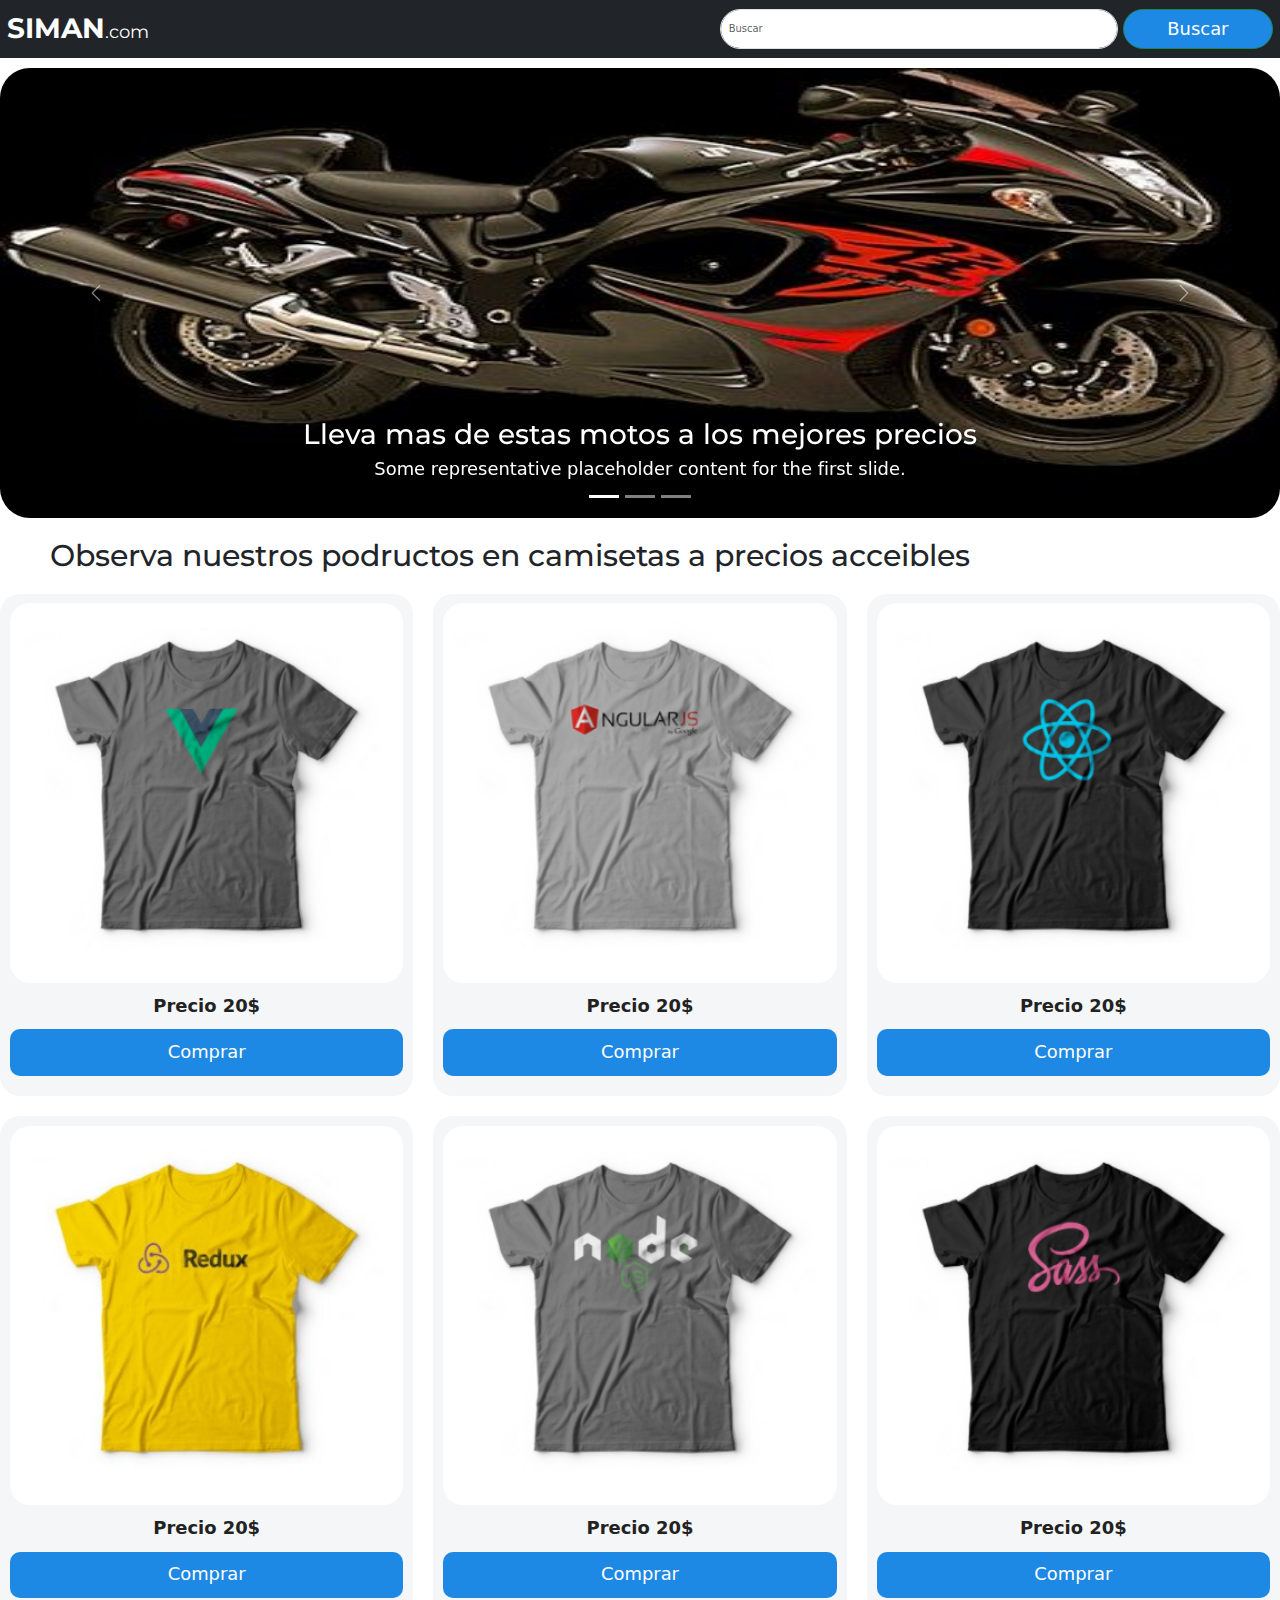
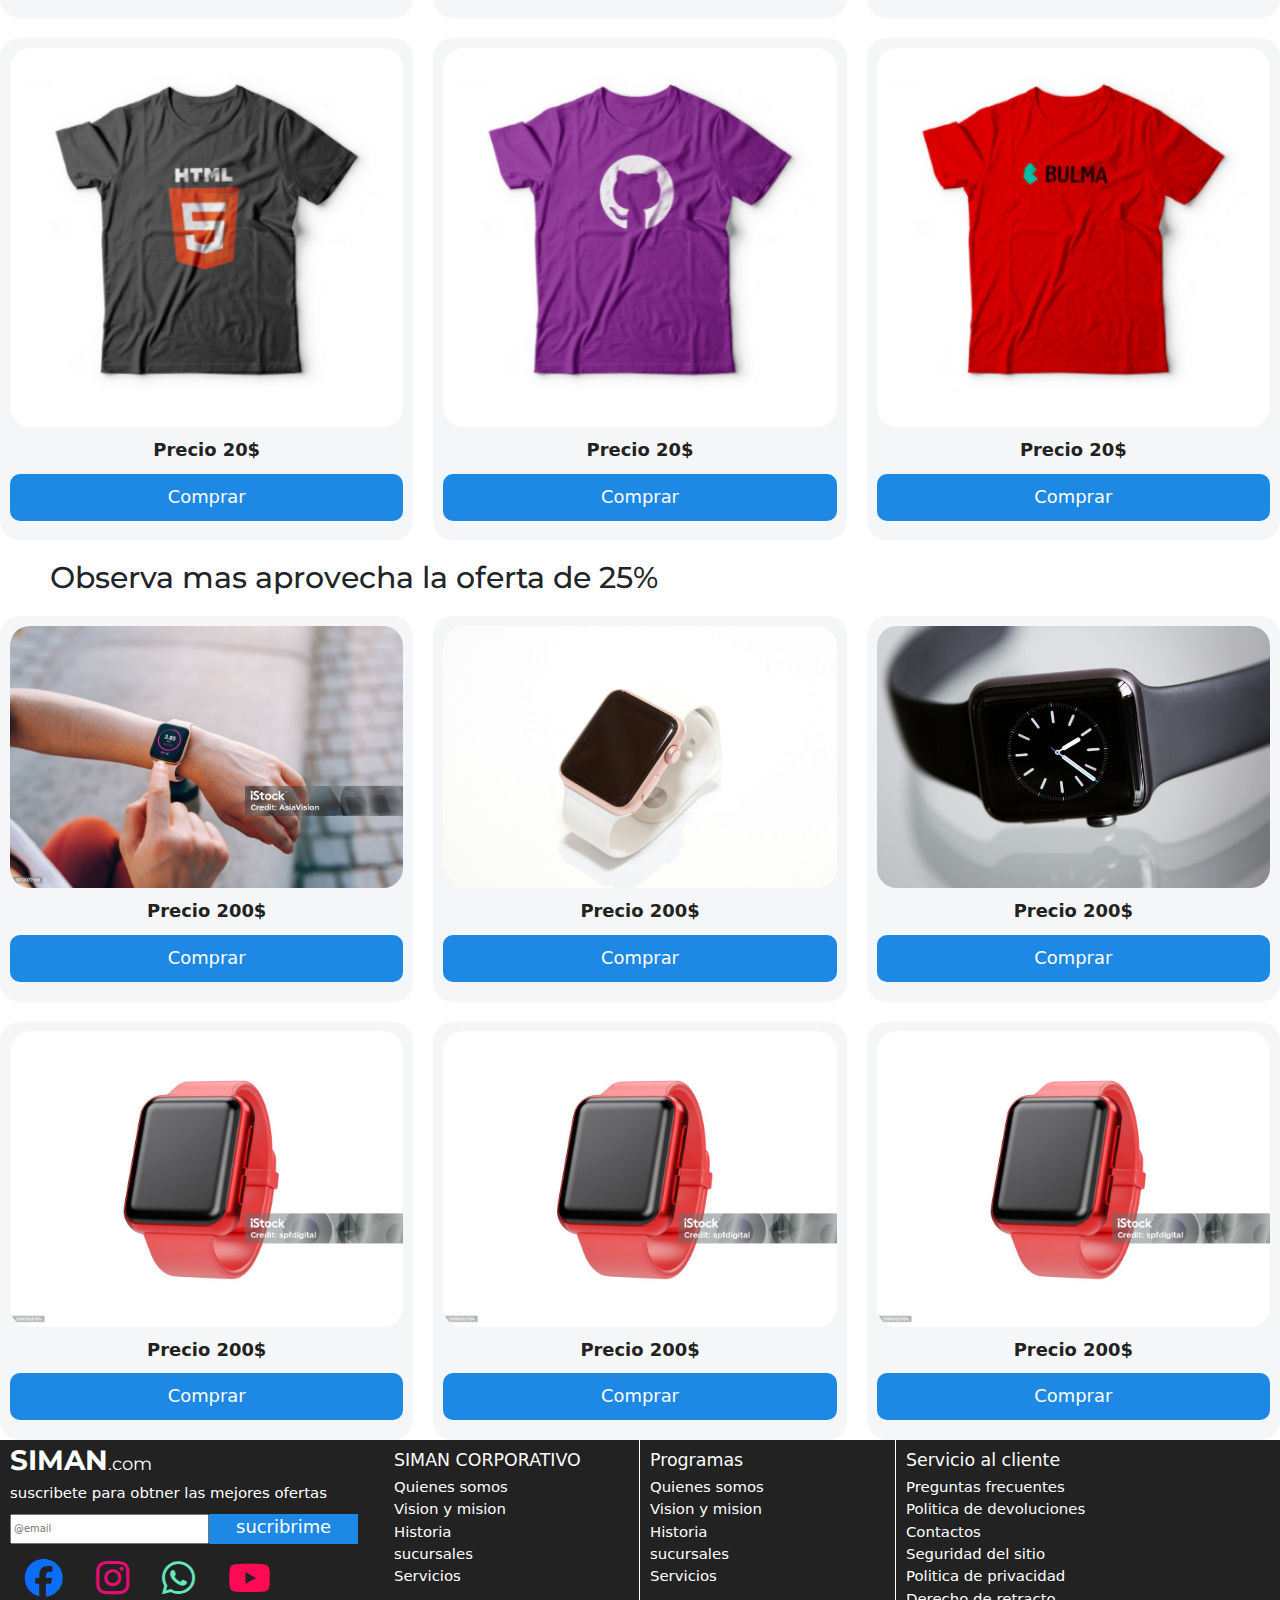
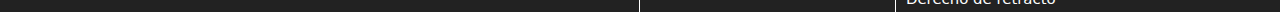
<file: index.html>
<!DOCTYPE html>
<html lang="es">
<head>
    <meta charset="UTF-8">
    <meta name="viewport" content="width=device-width, initial-scale=1.0">
    <link rel="stylesheet" href="asets/css/menu.css">
    <link rel="stylesheet" href="asets/css/nomalizacion.css">
    <link rel="stylesheet" href="asets/css/menu.css">
    <!--Aqui mando a llamar a la libreria de boostrap-->
    <link href="https://cdn.jsdelivr.net/npm/bootstrap@5.3.3/dist/css/bootstrap.min.css" rel="stylesheet" integrity="sha384-QWTKZyjpPEjISv5WaRU9OFeRpok6YctnYmDr5pNlyT2bRjXh0JMhjY6hW+ALEwIH" crossorigin="anonymous">
    <link rel="preconnect" href="https://fonts.googleapis.com">
    <!--Algunas fuentes de letras que usare a lo largo del proyecto-->
<link rel="preconnect" href="https://fonts.gstatic.com" crossorigin>
<link href="https://fonts.googleapis.com/css2?family=Montserrat:ital,wght@0,100..900;1,100..900&display=swap" rel="stylesheet">
<link rel="stylesheet" href="https://cdnjs.cloudflare.com/ajax/libs/font-awesome/6.5.0/css/all.min.css">


    <title>Tienda Online de almacenamiento SIMAN</title>
</head>
<body>
    <nav class="navbar navbar-dark bg-dark">
        <div class="container-fluid">
        <a class="navbar-brand" href="index.html"><span class="siman__bold">SIMAN</span><span class="span__com">.com</span></a>
        <form class="d-flex">
            <input class="form-control me-2" type="search" placeholder="Buscar" aria-label="Search">
            <button class="btn btn-outline-success" type="submit">Buscar</button>
    </form>
        </div>
    </nav>
    <div class="contenedor">
        <main class="conteiner--principal">
            <article class="aricle--1">
              <div id="carouselExampleCaptions" class="carousel slide" data-bs-ride="carousel">
                <div class="carousel-indicators">
                  <button type="button" data-bs-target="#carouselExampleCaptions" data-bs-slide-to="0" class="active" aria-current="true" aria-label="Slide 1"></button>
                  <button type="button" data-bs-target="#carouselExampleCaptions" data-bs-slide-to="1" aria-label="Slide 2"></button>
                  <button type="button" data-bs-target="#carouselExampleCaptions" data-bs-slide-to="2" aria-label="Slide 3"></button>
                </div>
                <div class="carousel-inner">
                  <div class="carousel-item active">
                    <img  src="asets/img/descarga (1).jpg" class="d-block w-100 img__modificador" height="450px" alt="imagen de una moto">
                    <div class="carousel-caption d-none d-md-block">
                      <h5 class="titulo__h5">Lleva mas de estas motos a los mejores precios</h5>
                      <p class="parrafo__h5">Some representative placeholder content for the first slide.</p>
                    </div>
                  </div>
                  <div class="carousel-item">
                    <img src="asets/img/img2.jpg" class="d-block w-100 img__modificador" height="450px" alt="...">
                    <div class="carousel-caption d-none d-md-block">
                      <h5 class="titulo__h5">Llava las mejores ofertas en telefonos y mas</h5>
                      <p class="parrafo__h5">Some representative placeholder content for the second slide.</p>
                    </div>
                  </div>
                  <div class="carousel-item">
                    <img src="asets/img/img3.jpg" class="d-block w-100 img__modificador" height="450px" alt="...">
                    <div class="carousel-caption d-none d-md-block">
                      <h5 class="titulo__h5">Lleva las mejores ofertas en telefonos</h5>
                      <p class="parrafo__h5">Some representative placeholder content for the third slide.</p>
                    </div>
                  </div>
                </div>
                <button class="carousel-control-prev" type="button" data-bs-target="#carouselExampleCaptions" data-bs-slide="prev">
                  <span class="carousel-control-prev-icon" aria-hidden="true"></span>
                  <span class="visually-hidden">Previous</span>
                </button>
                <button class="carousel-control-next" type="button" data-bs-target="#carouselExampleCaptions" data-bs-slide="next">
                  <span class="carousel-control-next-icon" aria-hidden="true"></span>
                  <span class="visually-hidden">Next</span>
                </button>
              </div>

            </article>
            <h1 class="titulo__h1">Observa nuestros podructos en camisetas a precios acceibles</h1>

            <article>
              <div class="grid">
                <div class="productos">
                  <a href="compra1.html">
                    <img class="imagen__producto" src="asets/img/1.jpg" alt="imagen de camisa">
                    <div class="informacion__producto">
                      <p class="precio_producto">Precio 20$</p>
                      <div class="button--a">
                        <a href="compra1.html" class="button__a boton">Comprar</a>
                      </div>
                    </div>
                  </a>
                </div>
                  <div class="productos">
                    <a href="compra2.html">
                      <img class="imagen__producto" src="asets/img/2.jpg" alt="imagen de camisa">
                      <div class="informacion__producto">
                        <p class="precio_producto">Precio 20$</p>
                        <div class="button--a">
                          <a href="compra2.html" class="button__a boton">Comprar</a>
                        </div>
                      </div>
                    </a>
                  </div>
                    <div class="productos">
                      <a href="#">
                        <img class="imagen__producto" src="asets/img/3.jpg" alt="imagen de camisa">
                        <div class="informacion__producto">
                          <p class="precio_producto">Precio 20$</p>
                          <div class="button--a">
                            <a href="#" class="button__a boton">Comprar</a>
                          </div>
                        </div>
                      </a>
                    </div>
                      <div class="productos">
                        <a href="#">
                          <img class="imagen__producto" src="asets/img/4.jpg" alt="imagen de camisa">
                          <div class="informacion__producto">
                            <p class="precio_producto">Precio 20$</p>
                            <div class="button--a">
                              <a href="#" class="button__a boton">Comprar</a>
                            </div>
                          </div>
                        </a>
                      </div>
                        <div class="productos">
                          <a href="#">
                            <img class="imagen__producto"  src="asets/img/5.jpg" alt="imagen de camisa">
                            <div class="informacion__producto">
                              <p class="precio_producto">Precio 20$</p>
                              <div class="button--a">
                                <a href="#" class="button__a boton">Comprar</a>
                              </div>
                            </div>
                          </a>
                        </div>
                          <div class="productos">
                            <a href="#">
                              <img class="imagen__producto" src="asets/img/6.jpg" alt="imagen de camisa">
                              <div class="informacion__producto">
                                <p class="precio_producto">Precio 20$</p>
                                <div class="button--a">
                                  <a href="#" class="button__a boton">Comprar</a>
                                </div>
                              </div>
                            </a>
                          </div>
                            <div class="productos">
                              <a href="#">
                                <img class="imagen__producto" src="asets/img/7.jpg" alt="imagen de camisa">
                                <div class="informacion__producto">
                                  <p class="precio_producto">Precio 20$</p>
                                  <div class="button--a">
                                    <a href="#" class="button__a boton">Comprar</a>
                                  </div>
                                </div>
                              </a>
                            </div>
                            <div class="productos">
                              <a href="#">
                                <img class="imagen__producto" src="asets/img/8.jpg" alt="imagen de camisa">
                                <div class="informacion__producto">
                                  <p class="precio_producto">Precio 20$</p>
                                  <div class="button--a">
                                    <a href="#" class="button__a boton">Comprar</a>
                                  </div>
                                </div>
                              </a>
                            </div>
                            <div class="productos">
                              <a href="#">
                                <img class="imagen__producto" src="asets/img/9.jpg" alt="imagen de camisa">
                                <div class="informacion__producto">
                                  <p class="precio_producto">Precio 20$</p>
                                  <div class="button--a">
                                    <a href="#" class="button__a boton">Comprar</a>
                                  </div>
                            
                                </div>
                              </a>
                            </div>
            </article>
            <h2 class="titulo__h1">Observa mas aprovecha la oferta de 25%</h2>
            <article>
        <div class="grid">
              <div class="productos">
                <a href="#">
                  <img class="imagen__producto" src="asets/img/reloh3.jpg" alt="imagen de camisa">
                  <div class="informacion__producto">
                    <p class="precio_producto">Precio 200$</p>
                    <div class="button--a">
                      <a href="#" class="button__a boton">Comprar</a>
                    </div>
                  </div>
                </a>
              </div>
                <div class="productos">
                  <a href="#">
                    <img class="imagen__producto" src="asets/img/pexels-alexandr-borecky-128389-393047.jpg" alt="imagen reloj">
                    <div class="informacion__producto">
                      <p class="precio_producto">Precio 200$</p>
                      <div class="button--a">
                        <a href="#" class="button__a boton">Comprar</a>
                      </div>
                    </div>
                  </a>
                </div>
                  <div class="productos">
                    <a href="#">
                      <img class="imagen__producto" src="asets/img/pexels-tdcat-437037.jpg" alt="imagen reloj">
                      <div class="informacion__producto">
                        <p class="precio_producto">Precio 200$</p>
                        <div class="button--a">
                          <a href="#" class="button__a boton">Comprar</a>
                        </div>
                      </div>
                    </a>
                  </div>
                  <div class="productos">
                    <a href="#">
                      <img class="imagen__producto" src="asets/img/reloj2.jpg" alt="imagen reloj">
                      <div class="informacion__producto">
                        <p class="precio_producto">Precio 200$</p>
                        <div class="button--a">
                          <a href="#" class="button__a boton">Comprar</a>
                        </div>
                      </div>
                    </a>
              </div>
              <div class="productos">
                      <a href="#">
                        <img class="imagen__producto" src="asets/img/reloj2.jpg" alt="imagen de camisa">
                        <div class="informacion__producto">
                          <p class="precio_producto">Precio 200$</p>
                          <div class="button--a">
                            <a href="#" class="button__a boton">Comprar</a>
                          </div>
                        </div>
                      </a>
              </div>
              <div class="productos">
                <a href="#">
                  <img class="imagen__producto" src="asets/img/reloj2.jpg" alt="imagen de camisa">
                  <div class="informacion__producto">
                    <p class="precio_producto">Precio 200$</p>
                    <div class="button--a">
                      <a href="#" class="button__a boton">Comprar</a>
                    </div>
                  </div>
                </a>
        </div>
            </article>
        </main>
    </div>
    <footer class="footer footer--grid">
      <div class="grid-3">
        <div class="primera-columna">
          <a class="navbar-brand" href="index.html"><span class="siman__bold">SIMAN</span><span class="span__com">.com</span></a>
          <p class="parrafos">suscribete para obtner las mejores ofertas</p>
          <form class="d-flex">
            <input type="email" placeholder="@email" class="input__email">
          <a href="#" class="button__2">sucribrime</a>
          </form>
            <div class="iconos_flex">
              <a href="https://www.facebook.com/simanelsalvador/?locale=es_LA">
                <i class="fa-brands fa-facebook iconos"></i>
              </a>
              <a href="https://www.instagram.com/almacenessiman/?hl=es">
                <i class="fa-brands fa-instagram iconos" style="color: #ea0b77;"></i>
              </a>
              <a href="#">
                <i class="fa-brands fa-whatsapp iconos" style="color: #63E6BE;"></i>
              </a>
              <a href="https://www.youtube.com/channel/UCOj5AN2ewSEePpqBihZoRHg">
                <i class="fa-brands fa-youtube iconos" style="color: #ff0a54;"></i>
              </a>
            </div>
            </div>
        </div>
      </div>
      <div class="segunda-columna">
        <h3 class="h3_siman">SIMAN CORPORATIVO</h3>
        <div>
          <a class="footer--a" href="#">Quienes somos</a>
        </div>
        <div>
          <a class="footer--a" href="#">Vision y mision</a>
        </div>
        <div>
          <a class="footer--a" href="#">Historia</a>
        </div>
        <div>
          <a class="footer--a" href="#">sucursales</a>
        </div>
        <div>
          <a class="footer--a" href="#">Servicios</a>
        </div>
        
      </div>
      <div class="tercera-columna">
        <h3 class="h3_siman h3__modificador">Programas</h3>
        <div>
          <a class="footer--a" href="#">Quienes somos</a>
        </div>
        <div>
          <a class="footer--a" href="#">Vision y mision</a>
        </div>
        <div>
          <a class="footer--a" href="#">Historia</a>
        </div>
        <div>
          <a class="footer--a" href="#">sucursales</a>
        </div>
        <div>
          <a class="footer--a" href="#">Servicios</a>
        </div>
        
      </div>
      <div class="cuarta-columna">
        <h3 class="h3_siman h3__modificador">Servicio al cliente</h3>
        <div>
          <a class="footer--a" href="#">Preguntas frecuentes</a>
        </div>
        <div>
          <a class="footer--a" href="#">Politica de devoluciones</a>
        </div>
        <div>
          <a class="footer--a" href="#">Contactos</a>
        </div>
        <div>
          <a class="footer--a" href="#">Seguridad del sitio</a>
        </div>
        <div>
          <a class="footer--a" href="#">Politica de privacidad</a>
        </div>
        <div>
          <a class="footer--a" href="#">Derecho de retracto</a>
        </div>
      </div>

    </footer>
    <script src="https://cdn.jsdelivr.net/npm/bootstrap@5.3.3/dist/js/bootstrap.bundle.min.js" integrity="sha384-YvpcrYf0tY3lHB60NNkmXc5s9fDVZLESaAA55NDzOxhy9GkcIdslK1eN7N6jIeHz" crossorigin="anonymous"></script>
</body>
</html>
</file>
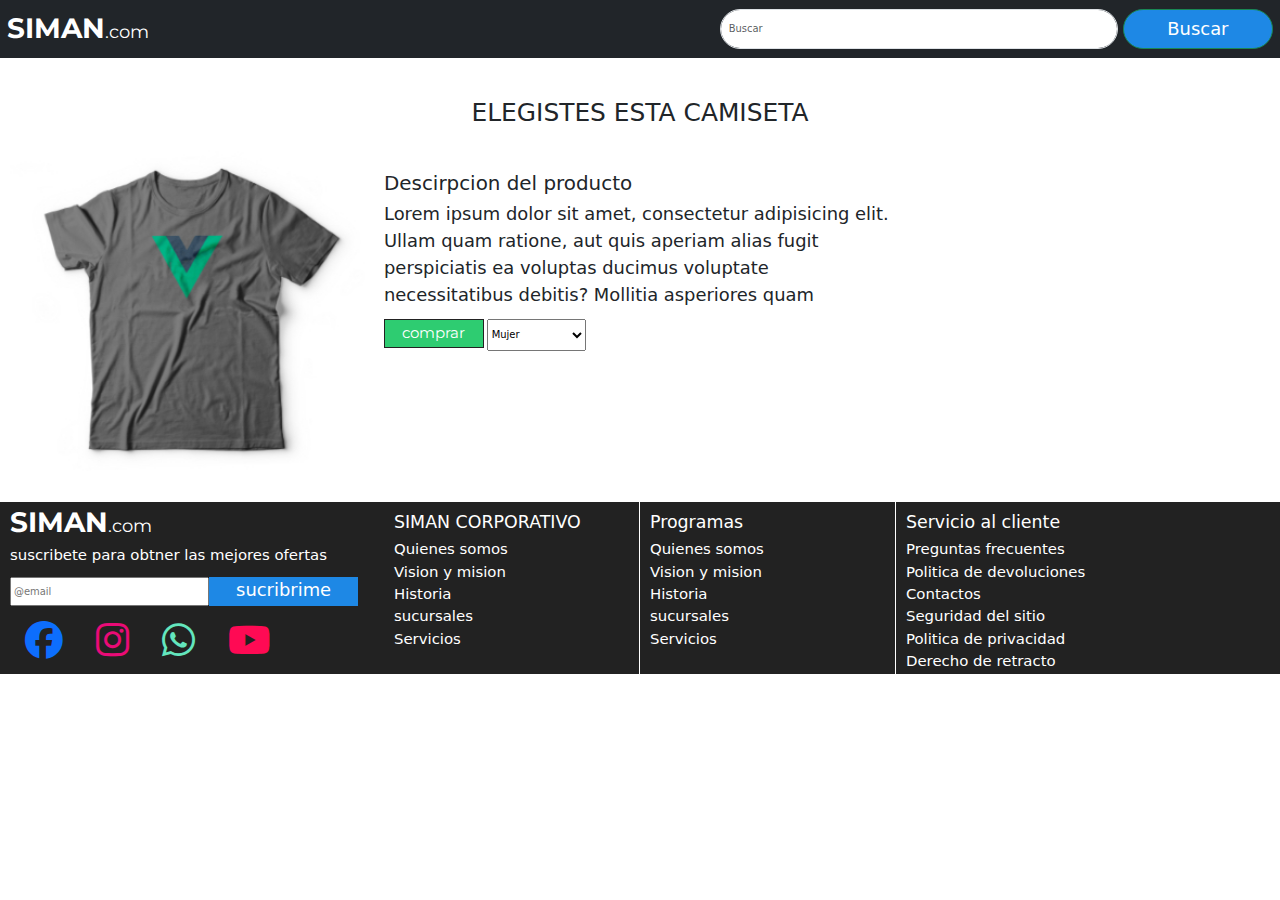
<file: compra1.html>
<!DOCTYPE html>
<html lang="es">
<head>
    <meta charset="UTF-8">
    <meta name="viewport" content="width=device-width, initial-scale=1.0">
    <link rel="stylesheet" href="asets/css/menu.css">
    <link rel="stylesheet" href="asets/css/nomalizacion.css">
    <link rel="stylesheet" href="asets/css/menu.css">
    <!--Aqui mando a llamar a la libreria de boostrap-->
    <link href="https://cdn.jsdelivr.net/npm/bootstrap@5.3.3/dist/css/bootstrap.min.css" rel="stylesheet" integrity="sha384-QWTKZyjpPEjISv5WaRU9OFeRpok6YctnYmDr5pNlyT2bRjXh0JMhjY6hW+ALEwIH" crossorigin="anonymous">
    <link rel="preconnect" href="https://fonts.googleapis.com">
    <!--Algunas fuentes de letras que usare a lo largo del proyecto-->
<link rel="preconnect" href="https://fonts.gstatic.com" crossorigin>
<link href="https://fonts.googleapis.com/css2?family=Montserrat:ital,wght@0,100..900;1,100..900&display=swap" rel="stylesheet">
<link rel="stylesheet" href="https://cdnjs.cloudflare.com/ajax/libs/font-awesome/6.5.0/css/all.min.css">

    <title>Tienda Online de almacenamiento SIMAN</title>
<body>
    <nav class="navbar navbar-dark bg-dark">
        <div class="container-fluid">
        <a class="navbar-brand" href="index.html"><span class="siman__bold">SIMAN</span><span class="span__com">.com</span></a>
        <form class="d-flex">
            <input class="form-control me-2" type="search" placeholder="Buscar" aria-label="Search">
            <button class="btn btn-outline-success" type="submit">Buscar</button>
    </form>
        </div>
    </nav>
    <main class="conteiner--principal">
        <h1 class="centrar--texto h1__modificador">ELEGISTES ESTA CAMISETA</h1>
        <article class="article_pagina2">
            <div class="camisa">
                <img src="asets/img/1.jpg" alt="imagen 1" class="imagen_modificador">
            <div class="producto__informacion">
                <h2 class="h1__modificador">Descirpcion del producto</h2>
                <p class="parrafos__pagina2">Lorem ipsum dolor sit amet, consectetur adipisicing elit. Ullam quam ratione, aut quis aperiam alias fugit perspiciatis ea voluptas ducimus voluptate necessitatibus debitis? Mollitia asperiores quam</p>
                <form action="" class="form--pagina2">
                    <input type="submit" value="comprar" class="comprar">
                    <select class="select">
                        <option value="">Mujer</option>
                        <option value="">Hombre</option>
                        <option value="">Niños</option>
                    </select>
                </form>
            </div>
        </article>
    </main>
    <footer class="footer footer--grid">
        <div class="grid-3">
          <div class="primera-columna">
            <a class="navbar-brand" href="index.html"><span class="siman__bold">SIMAN</span><span class="span__com">.com</span></a>
            <p class="parrafos">suscribete para obtner las mejores ofertas</p>
            <form class="d-flex">
              <input type="email" placeholder="@email" class="input__email">
            <a href="#" class="button__2">sucribrime</a>
            </form>
              <div class="iconos_flex">
                <a href="https://www.facebook.com/simanelsalvador/?locale=es_LA">
                  <i class="fa-brands fa-facebook iconos"></i>
                </a>
                <a href="https://www.instagram.com/almacenessiman/?hl=es">
                  <i class="fa-brands fa-instagram iconos" style="color: #ea0b77;"></i>
                </a>
                <a href="#">
                  <i class="fa-brands fa-whatsapp iconos" style="color: #63E6BE;"></i>
                </a>
                <a href="https://www.youtube.com/channel/UCOj5AN2ewSEePpqBihZoRHg">
                  <i class="fa-brands fa-youtube iconos" style="color: #ff0a54;"></i>
                </a>
              </div>
              </div>
          </div>
        </div>
        <div class="segunda-columna">
          <h3 class="h3_siman">SIMAN CORPORATIVO</h3>
          <div>
            <a class="footer--a" href="#">Quienes somos</a>
          </div>
          <div>
            <a class="footer--a" href="#">Vision y mision</a>
          </div>
          <div>
            <a class="footer--a" href="#">Historia</a>
          </div>
          <div>
            <a class="footer--a" href="#">sucursales</a>
          </div>
          <div>
            <a class="footer--a" href="#">Servicios</a>
          </div>
          
        </div>
        <div class="tercera-columna">
          <h3 class="h3_siman h3__modificador">Programas</h3>
          <div>
            <a class="footer--a" href="#">Quienes somos</a>
          </div>
          <div>
            <a class="footer--a" href="#">Vision y mision</a>
          </div>
          <div>
            <a class="footer--a" href="#">Historia</a>
          </div>
          <div>
            <a class="footer--a" href="#">sucursales</a>
          </div>
          <div>
            <a class="footer--a" href="#">Servicios</a>
          </div>
          
        </div>
        <div class="cuarta-columna">
          <h3 class="h3_siman h3__modificador">Servicio al cliente</h3>
          <div>
            <a class="footer--a" href="#">Preguntas frecuentes</a>
          </div>
          <div>
            <a class="footer--a" href="#">Politica de devoluciones</a>
          </div>
          <div>
            <a class="footer--a" href="#">Contactos</a>
          </div>
          <div>
            <a class="footer--a" href="#">Seguridad del sitio</a>
          </div>
          <div>
            <a class="footer--a" href="#">Politica de privacidad</a>
          </div>
          <div>
            <a class="footer--a" href="#">Derecho de retracto</a>
          </div>
        </div>
  
      </footer>
</body>
</file>
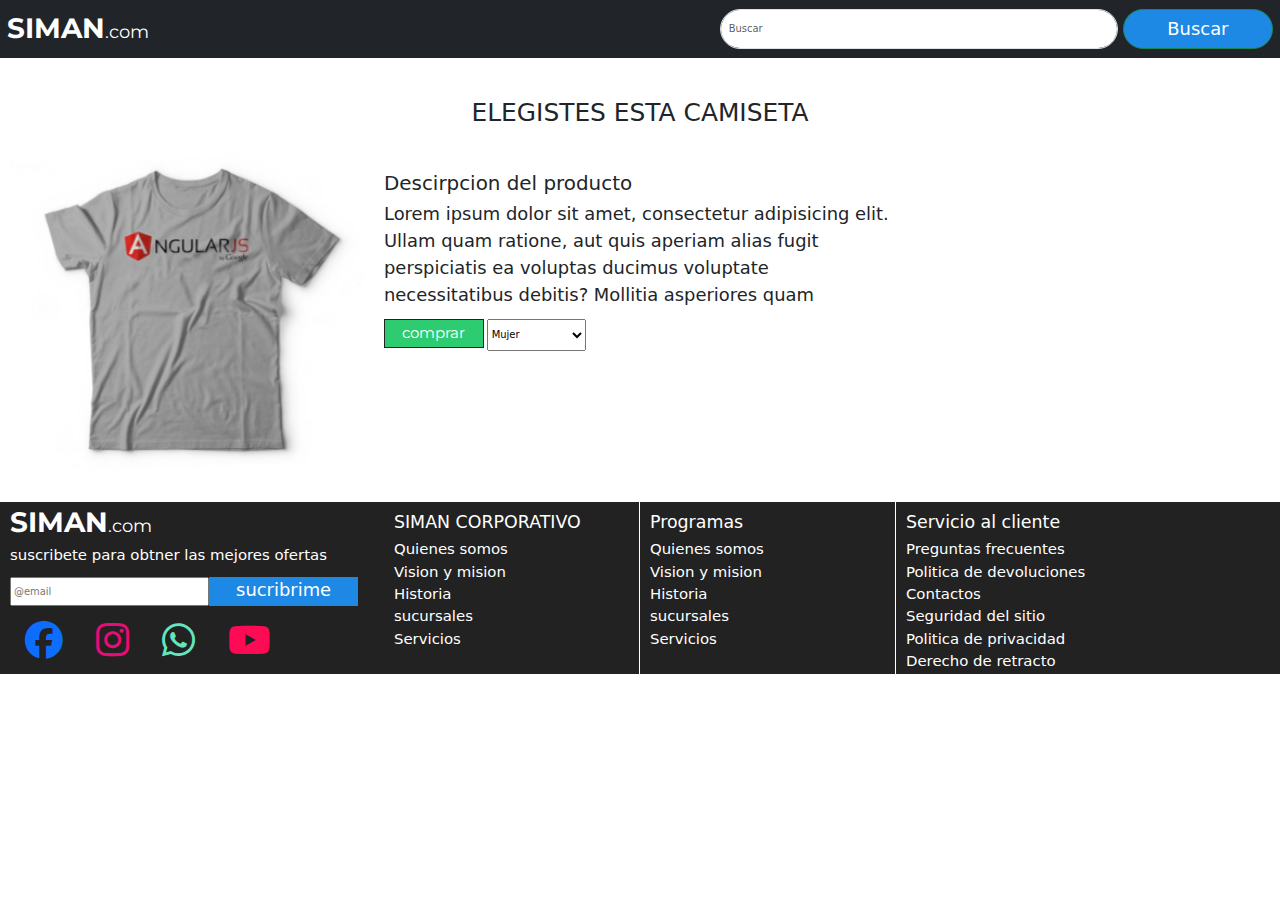
<file: compra2.html>
<!DOCTYPE html>
<html lang="es">
<head>
    <meta charset="UTF-8">
    <meta name="viewport" content="width=device-width, initial-scale=1.0">
    <link rel="stylesheet" href="asets/css/menu.css">
    <link rel="stylesheet" href="asets/css/nomalizacion.css">
    <link rel="stylesheet" href="asets/css/menu.css">
    <!--Aqui mando a llamar a la libreria de boostrap-->
    <link href="https://cdn.jsdelivr.net/npm/bootstrap@5.3.3/dist/css/bootstrap.min.css" rel="stylesheet" integrity="sha384-QWTKZyjpPEjISv5WaRU9OFeRpok6YctnYmDr5pNlyT2bRjXh0JMhjY6hW+ALEwIH" crossorigin="anonymous">
    <link rel="preconnect" href="https://fonts.googleapis.com">
    <!--Algunas fuentes de letras que usare a lo largo del proyecto-->
<link rel="preconnect" href="https://fonts.gstatic.com" crossorigin>
<link href="https://fonts.googleapis.com/css2?family=Montserrat:ital,wght@0,100..900;1,100..900&display=swap" rel="stylesheet">
<link rel="stylesheet" href="https://cdnjs.cloudflare.com/ajax/libs/font-awesome/6.5.0/css/all.min.css">

    <title>Tienda Online de almacenamiento SIMAN</title>
<body>
    <nav class="navbar navbar-dark bg-dark">
        <div class="container-fluid">
        <a class="navbar-brand" href="index.html"><span class="siman__bold">SIMAN</span><span class="span__com">.com</span></a>
        <form class="d-flex">
            <input class="form-control me-2" type="search" placeholder="Buscar" aria-label="Search">
            <button class="btn btn-outline-success" type="submit">Buscar</button>
    </form>
        </div>
    </nav>
    <main class="conteiner--principal">
        <h1 class="centrar--texto h1__modificador">ELEGISTES ESTA CAMISETA</h1>
        <article class="article_pagina2">
            <div class="camisa">
                <img src="asets/img/2.jpg" alt="imagen 1" class="imagen_modificador">
            <div class="producto__informacion">
                <h2 class="h1__modificador">Descirpcion del producto</h2>
                <p class="parrafos__pagina2">Lorem ipsum dolor sit amet, consectetur adipisicing elit. Ullam quam ratione, aut quis aperiam alias fugit perspiciatis ea voluptas ducimus voluptate necessitatibus debitis? Mollitia asperiores quam</p>
                <form action="" class="form--pagina2">
                    <input type="submit" value="comprar" class="comprar">
                    <select class="select">
                        <option value="">Mujer</option>
                        <option value="">Hombre</option>
                        <option value="">Niños</option>
                    </select>
                </form>
            </div>
        </article>
    </main>
    <footer class="footer footer--grid">
        <div class="grid-3">
          <div class="primera-columna">
            <a class="navbar-brand" href="index.html"><span class="siman__bold">SIMAN</span><span class="span__com">.com</span></a>
            <p class="parrafos">suscribete para obtner las mejores ofertas</p>
            <form class="d-flex">
              <input type="email" placeholder="@email" class="input__email">
            <a href="#" class="button__2">sucribrime</a>
            </form>
              <div class="iconos_flex">
                <a href="https://www.facebook.com/simanelsalvador/?locale=es_LA">
                  <i class="fa-brands fa-facebook iconos"></i>
                </a>
                <a href="https://www.instagram.com/almacenessiman/?hl=es">
                  <i class="fa-brands fa-instagram iconos" style="color: #ea0b77;"></i>
                </a>
                <a href="#">
                  <i class="fa-brands fa-whatsapp iconos" style="color: #63E6BE;"></i>
                </a>
                <a href="https://www.youtube.com/channel/UCOj5AN2ewSEePpqBihZoRHg">
                  <i class="fa-brands fa-youtube iconos" style="color: #ff0a54;"></i>
                </a>
              </div>
              </div>
          </div>
        </div>
        <div class="segunda-columna">
          <h3 class="h3_siman">SIMAN CORPORATIVO</h3>
          <div>
            <a class="footer--a" href="#">Quienes somos</a>
          </div>
          <div>
            <a class="footer--a" href="#">Vision y mision</a>
          </div>
          <div>
            <a class="footer--a" href="#">Historia</a>
          </div>
          <div>
            <a class="footer--a" href="#">sucursales</a>
          </div>
          <div>
            <a class="footer--a" href="#">Servicios</a>
          </div>
          
        </div>
        <div class="tercera-columna">
          <h3 class="h3_siman h3__modificador">Programas</h3>
          <div>
            <a class="footer--a" href="#">Quienes somos</a>
          </div>
          <div>
            <a class="footer--a" href="#">Vision y mision</a>
          </div>
          <div>
            <a class="footer--a" href="#">Historia</a>
          </div>
          <div>
            <a class="footer--a" href="#">sucursales</a>
          </div>
          <div>
            <a class="footer--a" href="#">Servicios</a>
          </div>
          
        </div>
        <div class="cuarta-columna">
          <h3 class="h3_siman h3__modificador">Servicio al cliente</h3>
          <div>
            <a class="footer--a" href="#">Preguntas frecuentes</a>
          </div>
          <div>
            <a class="footer--a" href="#">Politica de devoluciones</a>
          </div>
          <div>
            <a class="footer--a" href="#">Contactos</a>
          </div>
          <div>
            <a class="footer--a" href="#">Seguridad del sitio</a>
          </div>
          <div>
            <a class="footer--a" href="#">Politica de privacidad</a>
          </div>
          <div>
            <a class="footer--a" href="#">Derecho de retracto</a>
          </div>
        </div>
  
      </footer>
</body>
</file>
<file: asets/css/menu.css>
:root{
    --color__azul: #1e88e5;
    --blanco: #fff;
    --negro : #222;
    --fuente_principal: "Montserrat", sans-serif;
}

/* Coloco algunos globales */

html{
    box-sizing: border-box;
    font-size: 62.2%;
}
*, *,:before, *,::after{
    box-sizing: inherit;
}

body{
    font-family: var(--fuente_principal);
    font-size: 1.6rem;
    margin: 0;
}
a{
    text-decoration: none !important;
}
.centrar--texto{
    text-align: center;
}
/* Aqui empiezo mi codigo para darle estilos a toda la pagiina */

/* Aqui le doy estilos al boton */
@media (max-width: 768px ){
    .btn-outline-success{
        width: 7rem !important;
        border-radius: 2rem !important;
        background-color: #1e88e5 !important;
        color: #fff !important;
        font-size: 1.5rem !important;
        
    }
}

@media (min-width: 768px ){
    .btn-outline-success{
        width: 15rem !important;
        height: 4rem !important;
        border-radius: 2rem !important;
        background-color: #1e88e5 !important;
        color: #fff !important;
        font-size: 1.8rem !important;

        
    }
}
/* Aqui le doy estilos a la letra de siman */
@media (min-width: 768px ){
    .siman__bold{
        font-weight: 700;
        font-size: 2.8rem;
        color: #fff;
        font-family: var(--fuente_principal);
    }
    .span__com{
        font-size: 1.8rem;
        font-family: var(--fuente_principal);
    }
    
}
@media (max-width: 768px ){
    .siman__bold{
        font-weight: 700;
        font-size: 1.8rem ;
        color: #fff;
        font-family: var(--fuente_principal);
    }
    .span__com{
        font-size: 1.5rem ;
        font-family: var(--fuente_principal);
    }

}

/* Aqui le doy estilo al navegador de busqueda */

@media (max-width: 768px ){
    .me-2 {
        width: 15rem !important;
        height: 3rem  !important;
        border-radius: 2rem !important;
        background-color: var(--blanco)  !important;
    }
}

@media (min-width: 768px ){
    .me-2{
        width: 40rem !important;
        border-radius: 3rem !important;
    }
}
/* aqui termino con el navbar */

/* Aqui modifico algunas cosas del carrusel */
.aricle--1{
    margin-top: 10px ;
}

.img__modificador{
    border-radius: 3rem !important;
}

.titulo__h5{
    font-size: 2.8rem;
    font-family: var(--fuente_principal);
}

.parrafo__h5{
    font-size: 1.8rem;
}

/* Aqui empiezo a modificar el contenido principal de la pagina */
@media (min-width: 768px ){
    .titulo__h1{
        font-size: 3rem;
        font-family: var(--fuente_principal);
        margin: 2rem 5rem 2rem 5rem;
    }
}
@media (max-width: 768px ){
    .titulo__h1{
        font-size: 1.5rem;
        font-family: var(--fuente_principal);
        margin: 2rem 0 2rem 1rem;

}
}

@media (min-width: 768px ){
    .grid{
        display: grid;
        grid-template-columns: repeat(3, 1fr);
        gap: 2rem;
    }
}
@media (max-width: 768px ){
    .grid{
        display: grid;
        grid-template-columns: repeat(2, 1fr);
        gap: 2rem;
    }
}
.productos{
    background-color: #f4f6f7;
    padding: 1rem;
    border-radius: 2rem;
}
.imagen__producto{
    width: 100%;
    border-radius: 2rem;
}

@media (min-width: 768px ){
    
.precio_producto{
    font-size: 1.8rem;
    text-align: center;
    font-weight: 700;
    color: var(--negro);
    margin-top: 1rem;
}
}
@media (max-width: 768px ){
    .precio_producto{
        font-size: 1.4rem;
        text-align: center;
        font-weight: 700;
        color: var(--negro);
        margin-top: 1rem;
    }
}
.button--a{
    text-align: center;
}
.boton{
    display: block;
}
.button__a{
    background-color: var(--color__azul);
    color: var(--blanco);
    margin-bottom: 1rem ;
    border-radius: 1rem;
    font-size: 1.8rem;
    padding: 1rem;
}

/* Aqui empiezo a modificar la segunda parte de la pagina */
@media (min-width: 768px ){
    .grid-2{
        display: grid;
        grid-template-columns: repeat(2, 1fr);
        gap: 2rem;
    }
}
@media (max-width: 768px ){
    .grid-2{
        display: grid;
        grid-template-columns: repeat(3, 1fr);
        gap: 2rem;
    }
}
/* Aqui empiezo a modificar el footer-pie de pagina */
.footer{
    background-color: var(--negro);
    margin: 0;
    padding: 0;
}
@media (min-width: 768px ){
    .iconos{
        font-size: 3.8rem;
        margin: 1.5rem;
        
    }
    .span__com{
        color: var(--blanco);
    }
}
@media (max-width: 768px ){
    .iconos{
        font-size: 2.8rem;
        margin: 1.5rem;
    }
    .span__com{
        color: var(--blanco);
    }
}
.parrafos{
    color: var(--blanco);
    font-size: 1.5rem;
}

@media (min-width: 768px ){
    .input__email{
        width: 20rem;
        height: 3rem;
    }
}

@media (max-width: 768px ){
    .button__2{
        width: 10rem;
        padding: 1rem;
        background-color: #1e88e5;
        color: #fff;
        font-size: 1.5rem;
        
    }
}

@media (min-width: 768px ){
    .primera-columna{
        margin-left: 1rem ;
    }
    .button__2{
        width: 15rem;
        background-color: #1e88e5;
        text-align: center;
        color: #fff;
        font-size: 1.8rem;   
    }
}
@media (min-width: 768px ){
    .footer--grid{
        display: grid;
        grid-template-columns: 30% 20% 20% 20%;
    }
}
@media (max-width: 768px ){
    .footer--grid{
        display: block;
    }
}
.segunda-columna{
    border-right: 1px solid var(--blanco);
}
.segunda-columna a{
    color: var(--blanco);
    font-size: 1.5rem;
    padding: 1rem;
}
.h3_siman{
    color: var(--blanco);
    margin-top: 1rem ;
    margin-left: 1rem;
}
.tercera-columna{
    border-right: 1px solid var(--blanco);
}

@media (max-width: 769px ){
    .segunda-columna{
        border-top: 1px solid var(--blanco);
        border-right: none;

    }
    .tercera-columna{
        border-top: 1px solid var(--blanco);
        border-right: none;

    }
    .cuarta-columna{
        border-top: 1px solid var(--blanco);
    }

}
.tercera-columna a{
    color: var(--blanco);
    font-size: 1.5rem;
    padding: 1rem;
}

.h3__modificador{
    margin-left: 1rem;
}

.cuarta-columna a{
    color: var(--blanco);
    font-size: 1.5rem;
    margin-left: 1rem;
}

/* Aqui modifico la segunda pagina */
@media (min-width: 768px ){
    .camisa{
        display: grid;
        grid-template-columns: 30% 40%;
    }
    .imagen_modificador{
        width: 100%;
    }
    
    .h1__modificador{
        margin-top: 4rem;
    }
    .parrafos__pagina2{
        font-size: 1.8rem;
    }
    .comprar{
        background-color: #2ecc71;
        border: none;
        border: 1px solid var(--negro);
        width: 10rem;
        height: 3rem;
        color: var(--blanco);
        font-size: 1.5rem;
        font-family: var(--fuente_principal);
    }
    .select{
        width: 10rem;
        height: 3.2rem;
    }
}

@media (max-width: 768px ){
    .camisa{
        display: block;
    }
    .imagen_modificador{
        width: 100%;
    }
    
    .h1__modificador{
        text-align: center;
        margin-top: 2rem;
    }
    .parrafos__pagina2{
        text-align: center;
        font-size: 1.5rem;
        font-family: var(--fuente_principal);
    }
    .comprar{
        background-color: #2ecc71;
        border: none;
        border: 1px solid var(--negro);
        width: 10rem;
        height: 3rem;
        color: var(--blanco);
        font-size: 1.5rem;
        font-family: var(--fuente_principal);
    }
    .select{
        width: 10rem;
        height: 3.2rem;
    }
    .form--pagina2{
        text-align: center;
        margin-bottom: 2rem;
    }
}
/* Aqui ya es el final de la pagina */
</file>
<file: asets/css/nomalizacion.css>
/*! normalize.css v8.0.1 | MIT License | github.com/necolas/normalize.css */

/* Document
   ========================================================================== */

/**
 * 1. Correct the line height in all browsers.
 * 2. Prevent adjustments of font size after orientation changes in iOS.
 */

 html {
    line-height: 1.15; /* 1 */
    -webkit-text-size-adjust: 100%; /* 2 */
  }
  
  /* Sections
     ========================================================================== */
  
  /**
   * Remove the margin in all browsers.
   */
  
  body {
    margin: 0;
  }
  
  /**
   * Render the `main` element consistently in IE.
   */
  
  main {
    display: block;
  }
  
  /**
   * Correct the font size and margin on `h1` elements within `section` and
   * `article` contexts in Chrome, Firefox, and Safari.
   */
  
  h1 {
    font-size: 2em;
    margin: 0.67em 0;
  }
  
  /* Grouping content
     ========================================================================== */
  
  /**
   * 1. Add the correct box sizing in Firefox.
   * 2. Show the overflow in Edge and IE.
   */
  
  hr {
    box-sizing: content-box; /* 1 */
    height: 0; /* 1 */
    overflow: visible; /* 2 */
  }
  
  /**
   * 1. Correct the inheritance and scaling of font size in all browsers.
   * 2. Correct the odd `em` font sizing in all browsers.
   */
  
  pre {
    font-family: monospace, monospace; /* 1 */
    font-size: 1em; /* 2 */
  }
  
  /* Text-level semantics
     ========================================================================== */
  
  /**
   * Remove the gray background on active links in IE 10.
   */
  
  a {
    background-color: transparent;
  }
  
  /**
   * 1. Remove the bottom border in Chrome 57-
   * 2. Add the correct text decoration in Chrome, Edge, IE, Opera, and Safari.
   */
  
  abbr[title] {
    border-bottom: none; /* 1 */
    text-decoration: underline; /* 2 */
    text-decoration: underline dotted; /* 2 */
  }
  
  /**
   * Add the correct font weight in Chrome, Edge, and Safari.
   */
  
  b,
  strong {
    font-weight: bolder;
  }
  
  /**
   * 1. Correct the inheritance and scaling of font size in all browsers.
   * 2. Correct the odd `em` font sizing in all browsers.
   */
  
  code,
  kbd,
  samp {
    font-family: monospace, monospace; /* 1 */
    font-size: 1em; /* 2 */
  }
  
  /**
   * Add the correct font size in all browsers.
   */
  
  small {
    font-size: 80%;
  }
  
  /**
   * Prevent `sub` and `sup` elements from affecting the line height in
   * all browsers.
   */
  
  sub,
  sup {
    font-size: 75%;
    line-height: 0;
    position: relative;
    vertical-align: baseline;
  }
  
  sub {
    bottom: -0.25em;
  }
  
  sup {
    top: -0.5em;
  }
  
  /* Embedded content
     ========================================================================== */
  
  /**
   * Remove the border on images inside links in IE 10.
   */
  
  img {
    border-style: none;
  }
  
  /* Forms
     ========================================================================== */
  
  /**
   * 1. Change the font styles in all browsers.
   * 2. Remove the margin in Firefox and Safari.
   */
  
  button,
  input,
  optgroup,
  select,
  textarea {
    font-family: inherit; /* 1 */
    font-size: 100%; /* 1 */
    line-height: 1.15; /* 1 */
    margin: 0; /* 2 */
  }
  
  /**
   * Show the overflow in IE.
   * 1. Show the overflow in Edge.
   */
  
  button,
  input { /* 1 */
    overflow: visible;
  }
  
  /**
   * Remove the inheritance of text transform in Edge, Firefox, and IE.
   * 1. Remove the inheritance of text transform in Firefox.
   */
  
  button,
  select { /* 1 */
    text-transform: none;
  }
  
  /**
   * Correct the inability to style clickable types in iOS and Safari.
   */
  

  
  /**
   * Remove the inner border and padding in Firefox.
   */
  
  button::-moz-focus-inner,
  [type="button"]::-moz-focus-inner,
  [type="reset"]::-moz-focus-inner,
  [type="submit"]::-moz-focus-inner {
    border-style: none;
    padding: 0;
  }
  
  /**
   * Restore the focus styles unset by the previous rule.
   */
  

  /**
   * Correct the padding in Firefox.
   */
  
  fieldset {
    padding: 0.35em 0.75em 0.625em;
  }
  
  /**
   * 1. Correct the text wrapping in Edge and IE.
   * 2. Correct the color inheritance from `fieldset` elements in IE.
   * 3. Remove the padding so developers are not caught out when they zero out
   *    `fieldset` elements in all browsers.
   */
  
  legend {
    box-sizing: border-box; /* 1 */
    color: inherit; /* 2 */
    display: table; /* 1 */
    max-width: 100%; /* 1 */
    padding: 0; /* 3 */
    white-space: normal; /* 1 */
  }
  
  /**
   * Add the correct vertical alignment in Chrome, Firefox, and Opera.
   */
  
  progress {
    vertical-align: baseline;
  }
  
  /**
   * Remove the default vertical scrollbar in IE 10+.
   */
  
  textarea {
    overflow: auto;
  }
  
  /**
   * 1. Add the correct box sizing in IE 10.
   * 2. Remove the padding in IE 10.
   */
  
  [type="checkbox"],
  [type="radio"] {
    box-sizing: border-box; /* 1 */
    padding: 0; /* 2 */
  }
  
  /**
   * Correct the cursor style of increment and decrement buttons in Chrome.
   */
  
  [type="number"]::-webkit-inner-spin-button,
  [type="number"]::-webkit-outer-spin-button {
    height: auto;
  }
  
  /**
   * 1. Correct the odd appearance in Chrome and Safari.
   * 2. Correct the outline style in Safari.
   */
  
  [type="search"] {
    outline-offset: -2px; /* 2 */
  }
  
  /**
   * Remove the inner padding in Chrome and Safari on macOS.
   */
  
  [type="search"]::-webkit-search-decoration {
    -webkit-appearance: none;
  }
  
  /**
   * 1. Correct the inability to style clickable types in iOS and Safari.
   * 2. Change font properties to `inherit` in Safari.
   */
  
  ::-webkit-file-upload-button {
    -webkit-appearance: button; /* 1 */
    font: inherit; /* 2 */
  }
  
  /* Interactive
     ========================================================================== */
  
  /*
   * Add the correct display in Edge, IE 10+, and Firefox.
   */
  
  details {
    display: block;
  }
  
  /*
   * Add the correct display in all browsers.
   */
  
summary {
    display: list-item;
}
  
 /* Misc
     ========================================================================== */
  
  /**
   * Add the correct display in IE 10+.
   */
  
  template {
    display: none;
  }
  
  /**
   * Add the correct display in IE 10.
   */
  
  [hidden] {
    display: none;
  }
</file>
